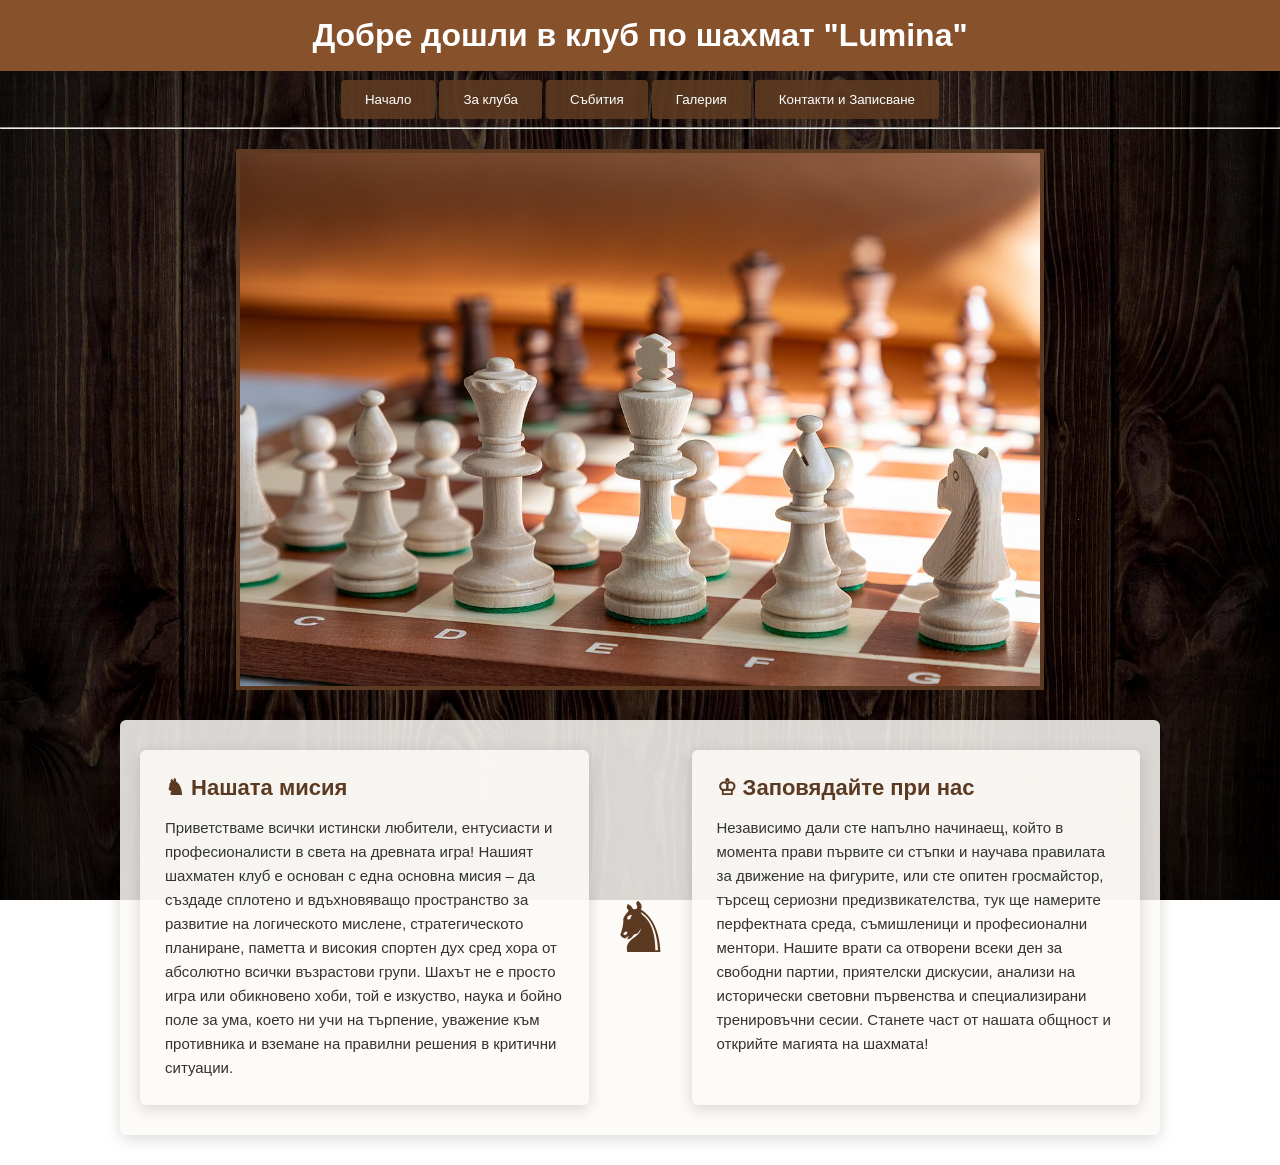
<file: index.html>
<!DOCTYPE html>
<html lang="bg">
<head>
<meta charset="UTF-8">
<title>Клуб по шахмат Lumina - Начало</title>
</head>
<body>
    <h1>Добре дошли в клуб по шахмат "Lumina"</h1>
 <nav>
        <a href="index.html"><button>Начало</button></a>
        <a href="pages/about.html"><button>За клуба</button></a>
        <a href="pages/events.html"><button>Събития</button></a>
        <a href="pages/gallery.html"><button>Галерия</button></a>
        <a href="pages/contacts.html"><button>Контакти и Записване</button></a>
    </nav>
    <hr>
    <link rel="stylesheet" href="css/index.style.css">
    <img src="images/Chess_pieces_close_up.jpg" alt="Шахматна дъска">
    <div class="sections-container">
    <div class="box">
        <h2>♞ Нашата мисия</h2>
        <p>Приветстваме всички истински любители, ентусиасти и професионалисти в света на древната игра! Нашият шахматен клуб е основан с една основна мисия – да създаде сплотено и вдъхновяващо пространство за развитие на логическото мислене, стратегическото планиране, паметта и високия спортен дух сред хора от абсолютно всички възрастови групи. Шахът не е просто игра или обикновено хоби, той е изкуство, наука и бойно поле за ума, което ни учи на търпение, уважение към противника и вземане на правилни решения в критични ситуации.</p>
    </div>

    <span class="big-knight">♞</span>
    
    <div class="box">
        <h2>♔ Заповядайте при нас</h2>
        <p>Независимо дали сте напълно начинаещ, който в момента прави първите си стъпки и научава правилата за движение на фигурите, или сте опитен гросмайстор, търсещ сериозни предизвикателства, тук ще намерите перфектната среда, съмишленици и професионални ментори. Нашите врати са отворени всеки ден за свободни партии, приятелски дискусии, анализи на исторически световни първенства и специализирани тренировъчни сесии. Станете част от нашата общност и открийте магията на шахмата!</p>
    </div>
</div>
</body>
</html>
</file>
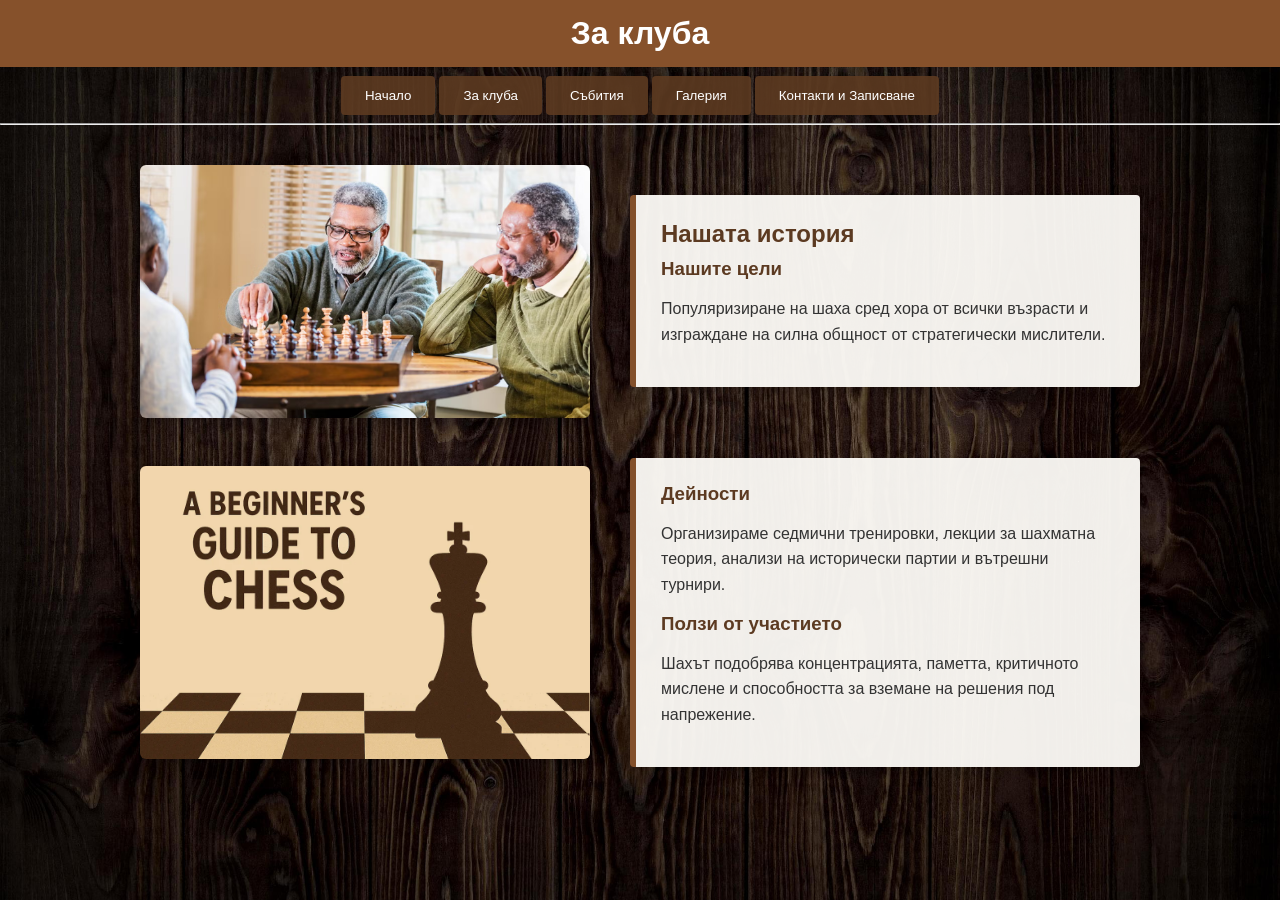
<file: pages/about.html>
<!DOCTYPE html>
<html lang="bg">
<head>
    <meta charset="UTF-8">
    <title>Клуб по шахмат - За клуба</title>
    <link rel="stylesheet" href="../css/about.style.css">
</head>
<body>

    <h1>За клуба</h1>

    <nav>
        <a href="../index.html"><button>Начало</button></a>
        <a href="about.html"><button>За клуба</button></a>
        <a href="events.html"><button>Събития</button></a>
        <a href="gallery.html"><button>Галерия</button></a>
        <a href="contacts.html"><button>Контакти и Записване</button></a>
    </nav>
    <hr>

    <div class="content-section">
        <img src="../images/Three-people-chess.avif" alt="Three-people-chess">
        <div class="text-box">
            <h2>Нашата история</h2>
            <h3>Нашите цели</h3>
            <p>Популяризиране на шаха сред хора от всички възрасти и изграждане на силна общност от стратегически мислители.</p>
        </div>
    </div>

    <div class="content-section reverse">
        <div class="text-box">
            <h3>Дейности</h3>
            <p>Организираме седмични тренировки, лекции за шахматна теория, анализи на исторически партии и вътрешни турнири.</p>
            <h3>Ползи от участието</h3>
            <p>Шахът подобрява концентрацията, паметта, критичното мислене и способността за вземане на решения под напрежение.</p>
        </div>
        <img src="../images/Beginner-chess.webp" alt="Beginner-chess">
    </div>

</body>
</html>
</file>
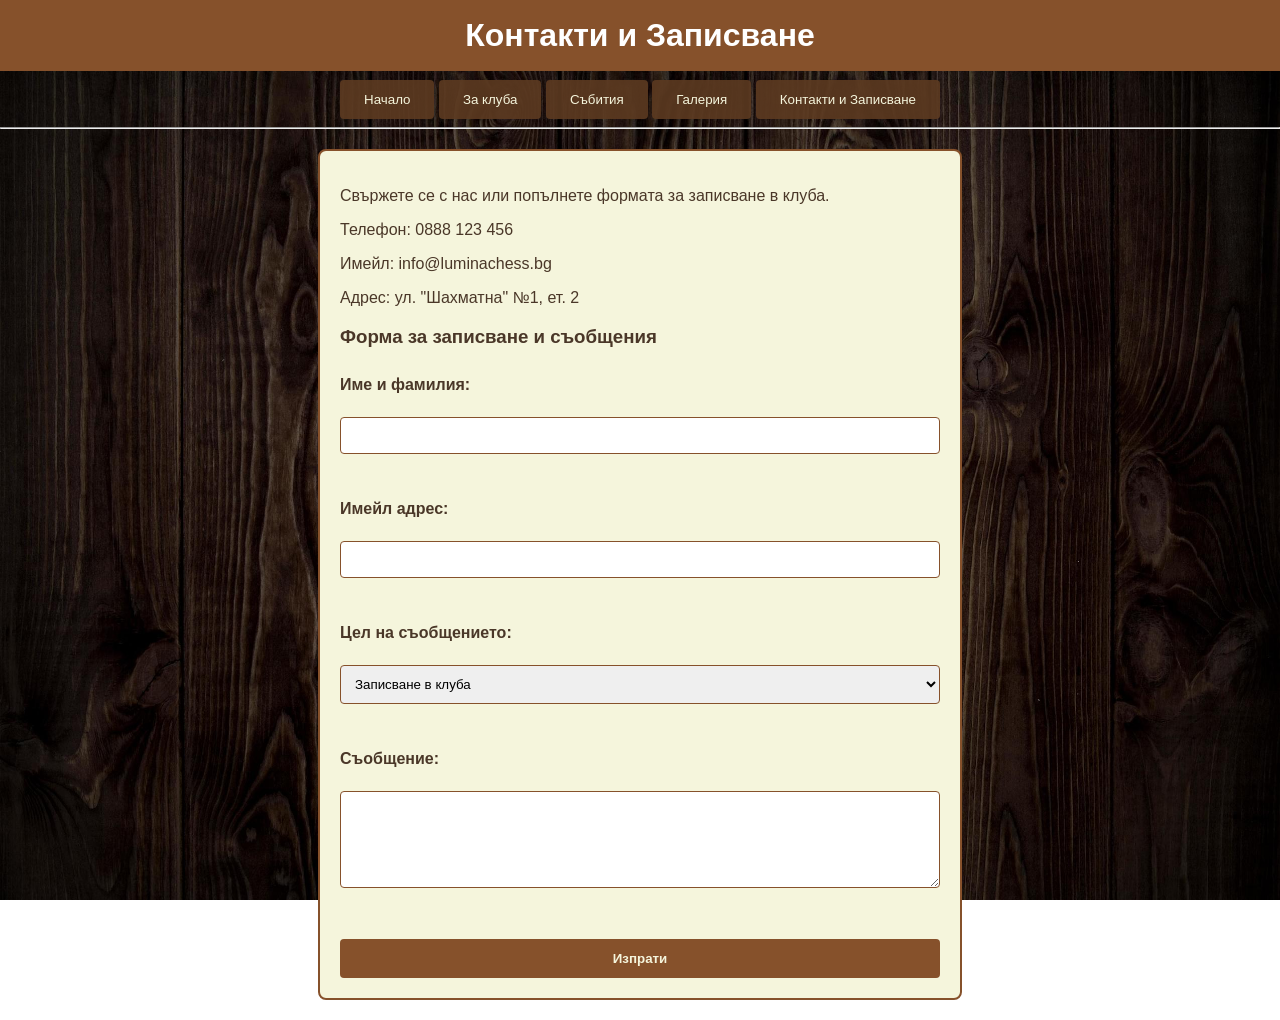
<file: pages/contacts.html>
<!DOCTYPE html>
<html lang="bg">
<head>
<meta charset="UTF-8">
<title>Клуб по шахмат - Контакти</title>
</head>
<body>
    <h1>Контакти и Записване</h1>
    <nav>
        <a href="../index.html"><button>Начало</button></a>
        <a href="about.html"><button>За клуба</button></a>
        <a href="events.html"><button>Събития</button></a>
        <a href="gallery.html"><button>Галерия</button></a>
        <a href="contacts.html"><button>Контакти и Записване</button></a>
    </nav>
    <hr>
    <link rel="stylesheet" href="../css/contacts.style.css">
    <main>
<p>Свържете се с нас или попълнете формата за записване в клуба.</p>
<p>Телефон: 0888 123 456</p>
<p>Имейл: info@luminachess.bg</p>
<p>Адрес: ул. "Шахматна" №1, ет. 2</p>
 
    <h3>Форма за записване и съобщения</h3>
<form>
<label for="name">Име и фамилия:</label><br>
<input type="text" id="name" name="name" required><br><br>
<label for="email">Имейл адрес:</label><br>
<input type="email" id="email" name="email" required><br><br>
<label for="purpose">Цел на съобщението:</label><br>
<select id="purpose" name="purpose">
<option value="signup">Записване в клуба</option>
<option value="question">Въпрос / Запитване</option>
</select><br><br>
<label for="message">Съобщение:</label><br>
<textarea id="message" name="message" rows="5" cols="30"></textarea><br><br>
<button type="submit">Изпрати</button>
</form>
    </main>
</body>
</html>
</file>
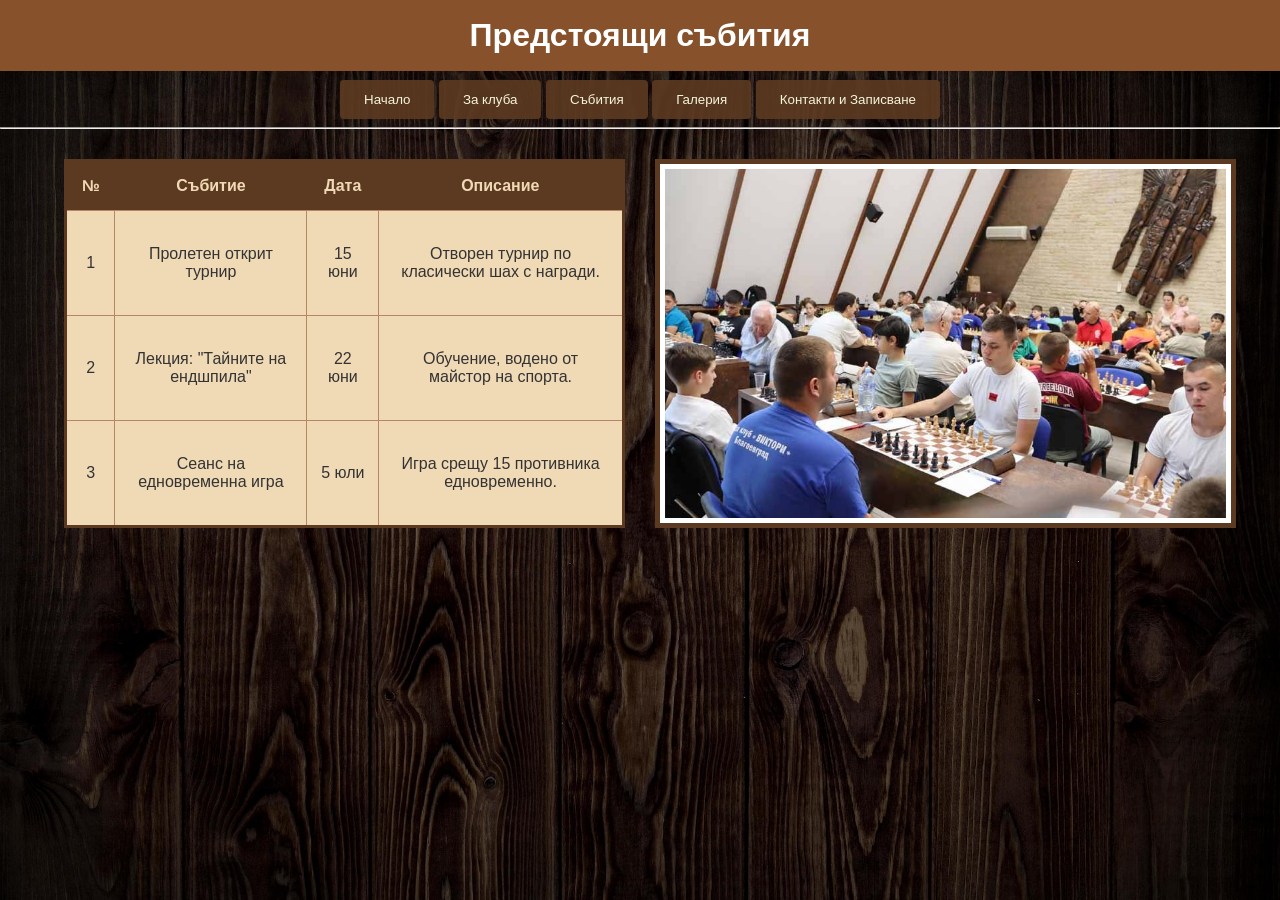
<file: pages/events.html>
<!DOCTYPE html>
<html lang="bg">
<head>
    <meta charset="UTF-8">
    <title>Събития | Клуб по шахмат</title>
    <link rel="stylesheet" href="../css/events.style.css">
</head>
<body> 

    <h1>Предстоящи събития</h1>

    <nav>
        <a href="../index.html"><button>Начало</button></a>
        <a href="about.html"><button>За клуба</button></a>
        <a href="events.html"><button>Събития</button></a>
        <a href="gallery.html"><button>Галерия</button></a>
        <a href="contacts.html"><button>Контакти и Записване</button></a>
    </nav>
    </div>
    <hr>

    <div class="main-content">
        <table class="chess-table">
            <thead>
                <tr>
                    <th>№</th>
                    <th>Събитие</th>
                    <th>Дата</th>
                    <th>Описание</th>
                </tr>
            </thead>
            <tbody>
                <tr>
                    <td>1</td>
                    <td>Пролетен открит турнир</td>
                    <td>15 юни</td>
                    <td>Отворен турнир по класически шах с награди.</td>
                </tr>
                <tr>
                    <td>2</td>
                    <td>Лекция: "Тайните на ендшпила"</td>
                    <td>22 юни</td>
                    <td>Обучение, водено от майстор на спорта.</td>
                </tr>
                <tr>
                    <td>3</td>
                    <td>Сеанс на едновременна игра</td>
                    <td>5 юли</td>
                    <td>Игра срещу 15 противника едновременно.</td>
                </tr>
            </tbody>
        </table>

        <div class="events-image-box">
            <img src="../images/шах-турнир.jpg" alt="Събития">
        </div>
    </div>

</body>
</html>
</file>
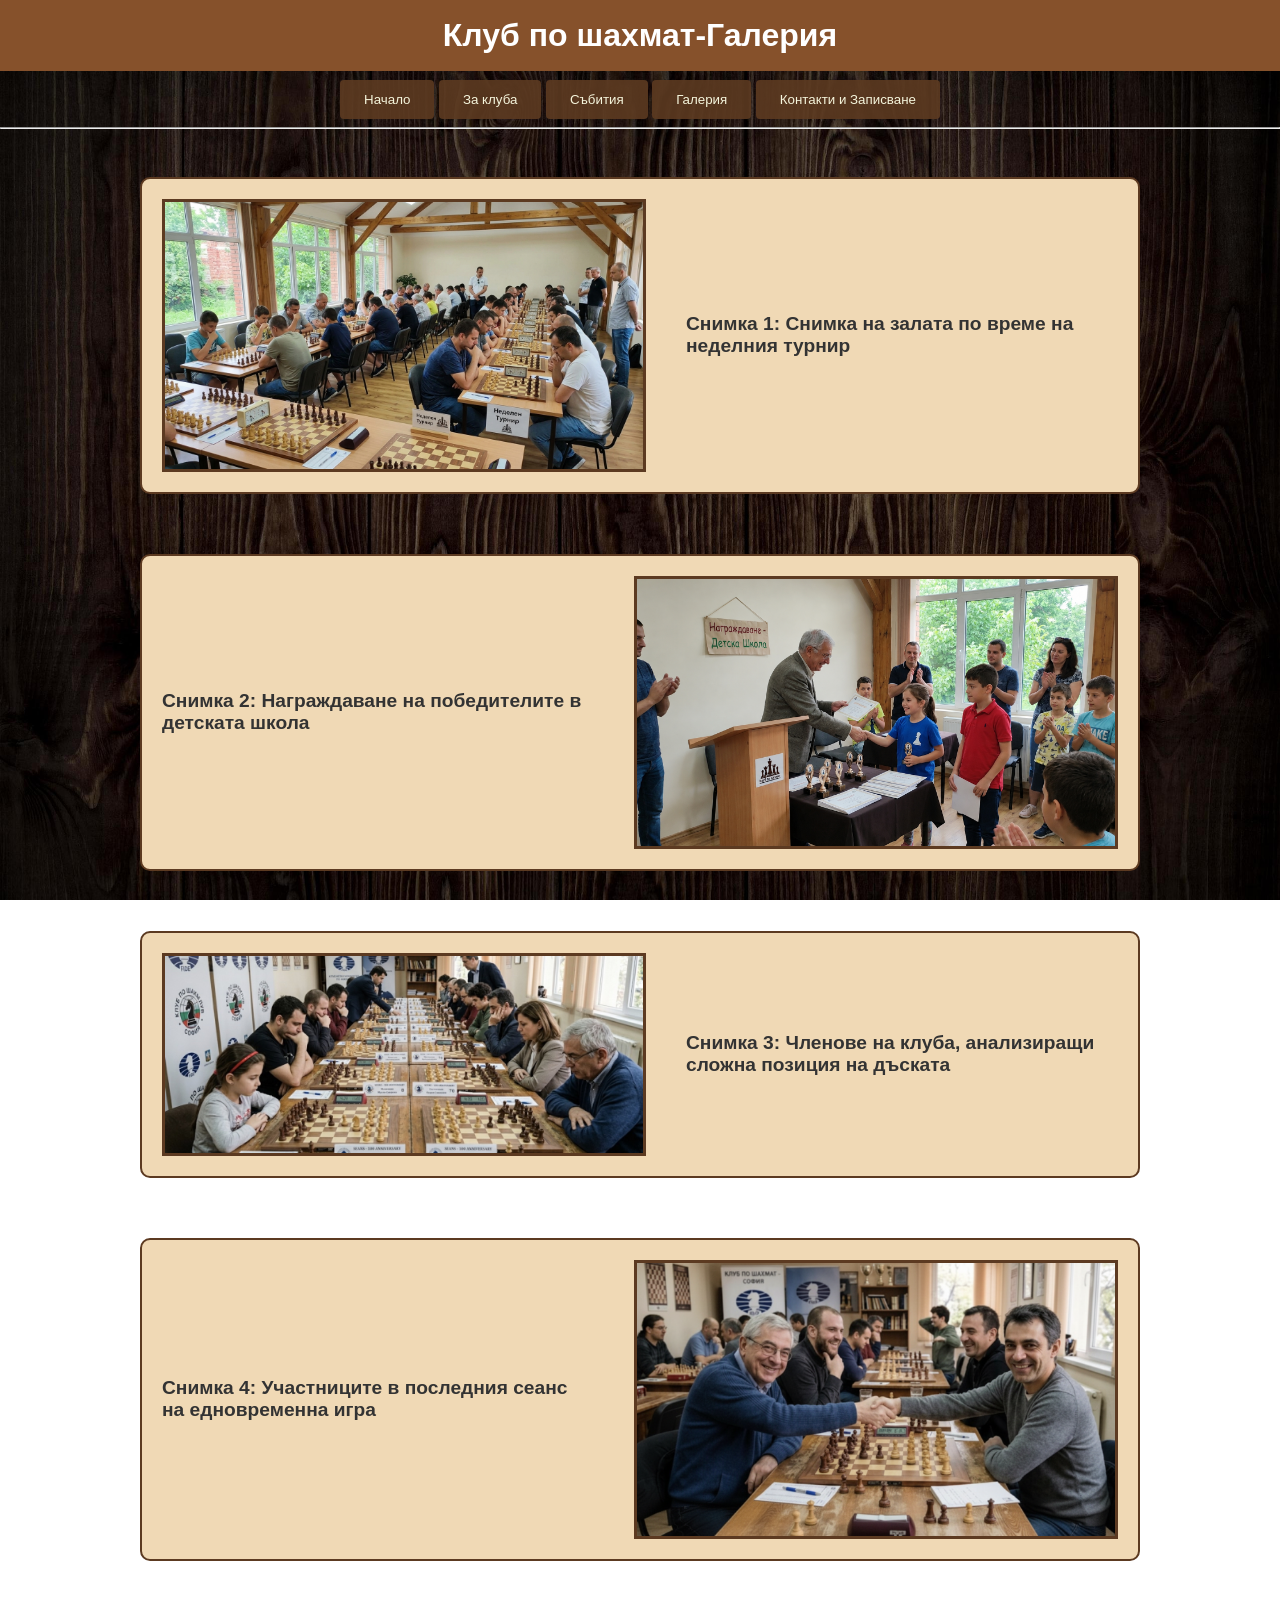
<file: pages/gallery.html>
<!DOCTYPE html>
<html lang="bg">
<head>
<meta charset="UTF-8">
<title>Клуб по шахмат - Галерия</title>
<link rel="stylesheet" href="../css/gallery.style.css">
</head>
<body>
    <h1>Клуб по шахмат-Галерия</h1>
    <nav>
        <a href="../index.html"><button>Начало</button></a>
        <a href="about.html"><button>За клуба</button></a>
        <a href="events.html"><button>Събития</button></a>
        <a href="gallery.html"><button>Галерия</button></a>
        <a href="contacts.html"><button>Контакти и Записване</button></a>
    </nav>
    <hr>
    <div class="gallery-grid">
    <div class="gallery-item">
        <img src="../images/Неделен-турнир.png" alt="Неделен турнир">
        <p>Снимка 1: Снимка на залата по време на неделния турнир</p>
    </div>
    <div class="gallery-item">
        <img src="../images/Детско-награждаване.png" alt="Детско награждаване">
        <p>Снимка 2: Награждаване на победителите в детската школа</p>
    </div>
    <div class="gallery-item">
        <img src="../images/AI_image_1.png" alt="Членове">
        <p>Снимка 3: Членове на клуба, анализиращи сложна позиция на дъската</p>
    </div>
    <div class="gallery-item">
        <img src="../images/Спортсменство_image.png" alt="Участници">
        <p>Снимка 4: Участниците в последния сеанс на едновременна игра</p>
    </div>
    </div>
</ul>
 
</body>
</html>
</file>
<file: css/index.style.css>
body {
    margin: 0;
    padding: 0;
}

h1 {
    font-family: Arial, sans-serif;
    color: #ffffff;
    text-align: center;
    background-color: #86512b;
    padding: 17px 0;
    margin-top: 0;
    margin-bottom: 9px;
    width: 100%;
}

nav button {
    display: inline-block;
    padding: 12px 24px;
    background-color: rgba(92, 58, 33, 0.9);
    color: #ffffff;
    border: none;
    border-radius: 4px;
    text-decoration: none;
    cursor: pointer;
}

nav {
    text-align: center;
}

nav button:hover {
    background-color: #a87f54;
}

img {
    display: block;
    width: 70%;
    max-width: 800px;
    height: auto;
    margin: 20px auto;
    border: 4px solid #5c3a21;
}

body {
    background-image: url('../images/Wooden-background.jpg');
    background-size: cover;
    background-position: center;
    background-attachment: fixed;
}

p {
    background-color: rgba(255, 255, 255, 0.7);
    border-radius: 8px;
}

div {
    max-width: 900px;
    margin: 30px auto;
    padding: 25px 35px;
    background-color: rgba(253, 251, 247, 0.85);
    border-radius: 6px;
    box-shadow: 0 4px 15px rgba(0, 0, 0, 0.15);
}

.sections-container {
    display: flex;
    justify-content: space-between;
    gap: 20px;
    max-width: 1000px;
    margin: 30px auto;
    padding: 0 20px;
}

.box {
    flex: 1;
    background-color: rgba(253, 251, 247, 0.85);
    border-radius: 6px;
    padding: 25px;
    box-shadow: 0 4px 15px rgba(0, 0, 0, 0.15);
    transition: transform 0.3s ease, box-shadow 0.3s ease;
}

.box:hover {
    transform: translateY(-5px);
    box-shadow: 0 8px 25px rgba(0, 0, 0, 0.25);
}

h2 {
    font-family: Arial, sans-serif;
    color: #5c3a21;
    font-size: 22px;
    margin-top: 0;
    margin-bottom: 15px;
}

p {
    font-family: Arial, sans-serif;
    font-size: 15px;
    line-height: 1.6;
    color: #333333;
    margin: 0;
    background-color: transparent;
}

.big-knight {
    display: flex;
    align-items: center;
    font-size: 70px;
    color: #5c3a21;
}
</file>
<file: css/about.style.css>
body {
    background-image: url('../images/Wooden-background.jpg');
    background-size: cover;
    background-attachment: fixed;
    margin: 0;
    padding: 20px;
}

body {
    margin: 0;
    padding: 0;
}

h1 {
    font-family: Arial, sans-serif;
    color: #ffffff;
    text-align: center;
    background-color: #86512b;
    padding: 15px 0;
    margin-top: 0;
    margin-bottom: 9px;
    width: 100%;
}

nav button {
    display: inline-block;
    padding: 12px 24px;
    background-color: rgba(92, 58, 33, 0.9);
    color: #ffffff;
    border: none;
    border-radius: 4px;
    text-decoration: none;
    cursor: pointer;
}

nav {
    text-align: center;
}

nav button:hover {
    background-color: #a87f54;
}

.content-section {
    display: flex;
    align-items: center;
    justify-content: space-between;
    max-width: 1000px;
    margin: 40px auto;
    gap: 40px;
}

.content-section.reverse {
    flex-direction: row-reverse;
}

.content-section img {
    width: 45%;
    max-width: 450px;
    border-radius: 6px;
    box-shadow: 0 4px 15px rgba(0, 0, 0, 0.3);
}

.text-box {
    width: 50%;
    background-color: rgba(253, 251, 247, 0.95);
    border-left: 6px solid #83502b;
    border-radius: 4px;
    padding: 25px;
    box-shadow: 0 4px 15px rgba(0,0,0,0.2);
}

h2, h3 {
    color: #5c3a21;
    font-family: Arial, sans-serif;
    margin-top: 0;
    margin-bottom: 10px;
}

p {
    font-family: Arial, sans-serif;
    line-height: 1.6;
    color: #333;
    margin-bottom: 15px;
}

body {
    margin: 0;
    padding: 0;
    padding-bottom: 60px;
    background-image: url('../images/Wooden-background.jpg');
    background-size: cover;
    background-attachment: fixed;
}
</file>
<file: css/contacts.style.css>
body {
    margin: 0;
    padding: 0;
    background-image: url('../images/Wooden-background.jpg');
    background-size: cover;
    background-attachment: fixed;
    font-family: Arial, sans-serif;
    color: #4a3728;
}

h1 {
    font-family: Arial, sans-serif;
    color: #ffffff;
    text-align: center;
    background-color: #86512b;
    padding: 17px 0;
    margin-top: 0;
    margin-bottom: 9px;
    width: 100%;
}

nav {
    text-align: center;
}

nav button {
    background-color: rgba(92, 58, 33, 0.9);
    color: #f5f5dc;
    border: none;
    padding: 12px 24px;
    border-radius: 4px;
    cursor: pointer;
}

nav button:hover {
    background-color: #a87f54;
}

main {
    max-width: 600px;
    margin: 20px auto;
    background-color: #f5f5dc;
    padding: 20px;
    border-radius: 8px;
    border: 2px solid #86512b;
}

form {
    display: flex;
    flex-direction: column;
}

label {
    font-weight: bold;
    margin-top: 10px;
}

input, select, textarea {
    padding: 10px;
    margin-top: 5px;
    border: 1px solid #86512b;
    border-radius: 4px;
}

button[type="submit"] {
    margin-top: 15px;
    background-color: #86512b;
    color: #f5f5dc;
    border: none;
    padding: 12px;
    border-radius: 4px;
    cursor: pointer;
    font-weight: bold;
}
</file>
<file: css/events.style.css>
body {
    font-family: Arial, sans-serif;
    background-image: url('../images/Wooden-background.jpg');
    background-size: cover;
    background-attachment: fixed;
    color: #f0d9b5;
    margin: 0;
    padding: 0;
}

h1 {
    font-family: Arial, sans-serif;
    color: #ffffff;
    text-align: center;
    background-color: #86512b;
    padding: 17px 0;
    margin-top: 0;
    margin-bottom: 9px;
    width: 100%;
}

nav {
    text-align: center;
}

nav button {
    background-color: rgba(92, 58, 33, 0.9);
    color: #f5f5dc;
    border: none;
    padding: 12px 24px;
    border-radius: 4px;
    cursor: pointer;
}

nav button:hover {
    background-color: #a87f54;
}

.main-content {
    display: grid;
    grid-template-columns: 1fr 1fr;
    gap: 30px;
    width: 90%;
    margin: 30px auto;
}



.main-content {
    display: grid;
    grid-template-columns: 1fr 1fr;
    gap: 30px;
    width: 90%;
    margin: 30px auto;
}

.chess-table {
    border-collapse: collapse;
    width: 100%;
    background-color: #f0d9b5;
    color: #333;
    border: 3px solid #5c3a21;
}

.chess-table th {
    background-color: #5c3a21;
    color: #f0d9b5;
    padding: 15px;
}

.chess-table td {
    padding: 12px;
    border: 1px solid #b58863;
    text-align: center;
}

.events-image-box {
    width: 100%;
    border: 5px solid #5c3a21;
    padding: 5px;
    background-color: #fff;
}

.events-image-box img {
    width: 100%;
    height: auto;
    display: block;
}
</file>
<file: css/gallery.style.css>
body {
    margin: 0;
    padding: 0;
    background-image: url('../images/Wooden-background.jpg');
    background-size: cover;
    background-attachment: fixed;
    font-family: sans-serif;
}

h1 {
    font-family: Arial, sans-serif;
    color: #ffffff;
    text-align: center;
    background-color: #86512b;
    padding: 17px 0;
    margin-top: 0;
    margin-bottom: 9px;
    width: 100%;
}

nav {
    text-align: center;
}

nav button {
    background-color: rgba(92, 58, 33, 0.9);
    color: #f5f5dc;
    border: none;
    padding: 12px 24px;
    border-radius: 4px;
    cursor: pointer;
}

nav button:hover {
    background-color: #a87f54;
}

.gallery-grid {
    display: flex;
    flex-direction: column;
    gap: 60px;
    padding: 40px;
    max-width: 1000px;
    margin: 0 auto;
}

.gallery-item {
    display: flex;
    align-items: center;
    gap: 40px;
    background-color: #f0d9b5;
    padding: 20px;
    border: 2px solid #5c3a21;
    border-radius: 10px;
    transition: transform 0.3s ease;
}

.gallery-item:hover {
    transform: scale(1.02);
}

/* Зигзаг ефект: четните елементи обръщат посоката */
.gallery-item:nth-child(even) {
    flex-direction: row-reverse;
}

.gallery-item img {
    width: 50%;
    border: 3px solid #5c3a21;
}

.gallery-item p {
    width: 50%;
    font-size: 1.2em;
    color: #333;
    font-weight: bold;
}
</file>
